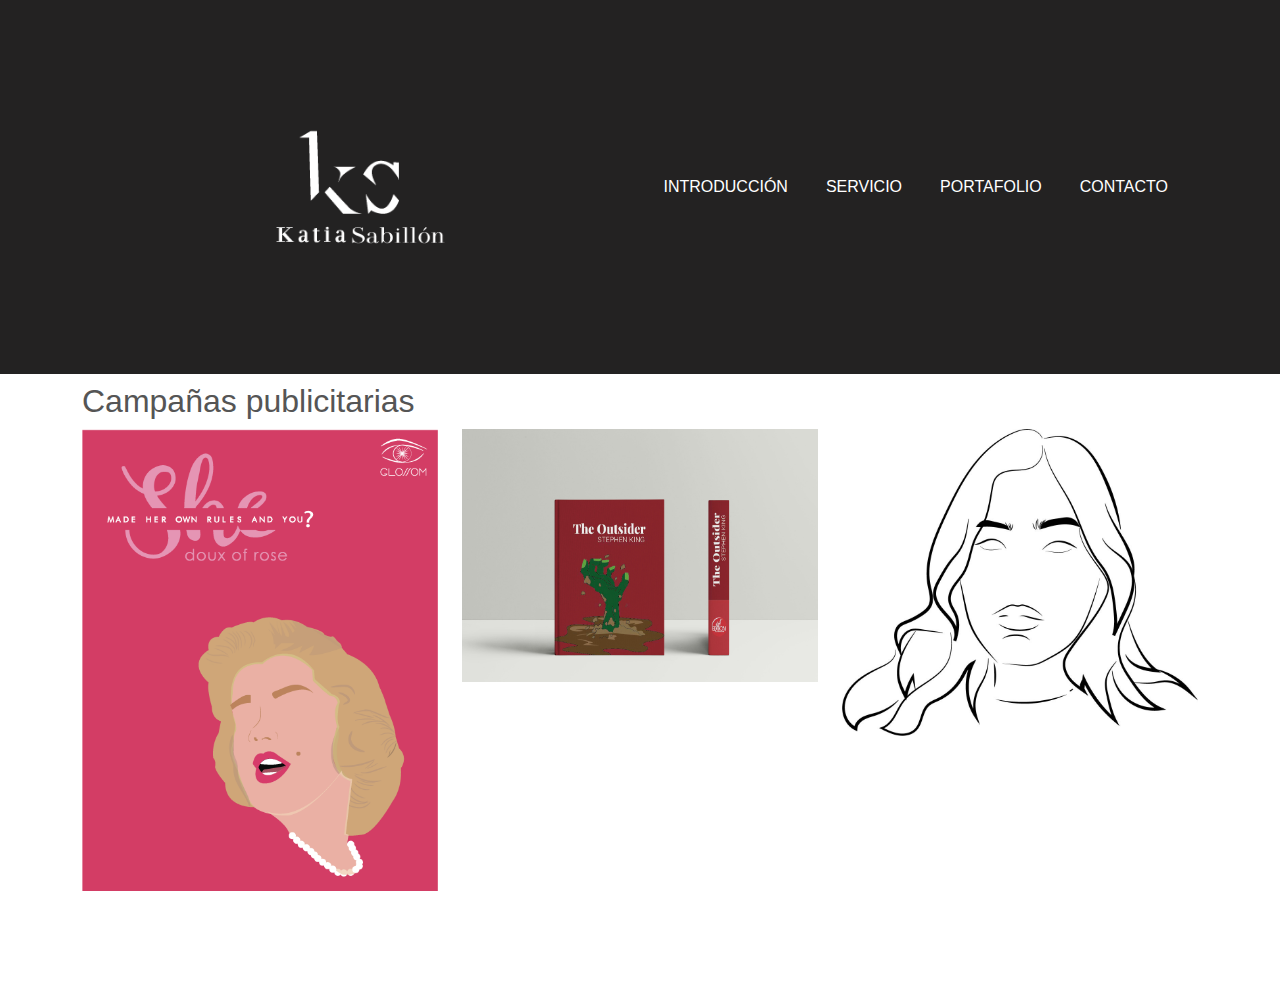
<file: portafolio.html>
<!doctype html>
<html>
<head>
<meta charset="utf-8">
<meta name="viewport" content="width=device-width, initial-scale=1.0">
<title>Página Portafolio - Portafolio</title>
<link href="css/bootstrap.min.css" rel="stylesheet">
<link href="css/bootstrap-custom.css" rel="stylesheet">
<link href="https://maxst.icons8.com/vue-static/landings/line-awesome/line-awesome/1.3.0/css/line-awesome.min.css" rel="stylesheet">
<link href="css/style.css" rel="stylesheet">

</head>
	
<header>
		<div class="container">
		
			<nav class="navbar navbar-expand-lg navbar-light bg-light">
			  	<a class="navbar-brand" href="index.html">
					<img src="img/logo-katia-white-02.png" alt="logo-ks" class="img-fluid">
				</a>
			  
				<button class="navbar-toggler" type="button" data-bs-toggle="collapse" data-bs-target="#navbar" aria-controls="navbar" aria-expanded="false" aria-label="Toggle navigation">
					<i class="las la-bars"></i>
			  	</button>

			  <div class="collapse navbar-collapse" id="navbar">
				<ul class="navbar-nav ms-auto">
				  <li class="nav-item">
					<a class="nav-link" href="index.html">INTRODUCCIÓN</a>
				  </li>
				  <li class="nav-item">
					<a class="nav-link" href="servicio.html">SERVICIO</a>
				  </li>
				  <li class="nav-item active">
					<a class="nav-link" href="portafolio.html">PORTAFOLIO</a>
				  </li>
				  <li class="nav-item">
					<a class="nav-link" href="#">CONTACTO</a>
				  </li>
				</ul>
			  </div>
				
			</nav>
			
			
			
		</div>
	</header>	
	
	
	
	
	
	
	
	
	
<section id="Campaña1" class="section pt-2">
		<div class="container">
			
			<h2>Campañas publicitarias</h2>
			<div class="row">
				
				<article class="col-md-4 col-sm-12">
				<img src="img/campaña-glossom-ks_Prensa.png" alt="campaña-glossom" class="img-fluid">
				
				
				
				</article>
				
				<article class="col-md-4 col-sm-12">
				<img src="img/Hardcover Book MockUp THE OUTSIDER.jpg" alt="edicion-libro" class="img-fluid">
				
				
				
				</article>
				
				<article class="col-md-4 col-sm-12">
				<img src="img/sintesis grafica katia sabillón.jpg" alt="edicion" class="img-fluid">
			
				
				</article>
				
			
			</div>
		
		</div>
	
	</section>
</file>
<file: css/style.css>
@charset "utf-8";
/* CSS Document */
:root{
	--bg-negro:#000;
	--color-negro:#323232;
	--color-gris:#232222;
	--bg-icon:#f4f4f4;
	--color-titulo:#222;
	--bg-azul:#50BECC;

	}

	body{
		font-family: 'Open Sans', sans-serif;	
		font-size: 14px;
		color: #555;
	}

	h1,h2,h3,h4,h5,h6,footer{
		font-family: 'Open Sans', sans-serif;
	}
	
	p{
		font-family: 'Open Sans', sans-serif;	
		
	}
	

	header{
		background-color: var(--color-gris);
		text-align: center;
	}


	#introduccion{
		background-color:#FFFFFF;
		}

	#introduccion h1{
		font-size: 40px;	
		font-weight: 200;
		padding-top: 10%;
		color: #fff;
		padding-bottom: 5%;
		

	} 

	#introduccion p{
		font-size: 18px;
		text-align: justify;
		color: #fff;
	
}

.section{
	padding: 7% 0;
}



footer{
	background-color: #232222;
	color:#fff;
	border-top: 15px solid #232222;
	padding: 5px 0;
}


.redes-icon i{
	color: #fff;
	font-size: 50px;
	letter-spacing: 1px;
}

#servicios-publicidad h3{
	color:#000000;
	font-size:30px;
	padding-top: 5%;
	text-transform: uppercase;
	
}


#servicios-social media strategy p{
	color:#232222;
	font-size: 14px;
	text-align: justify;
	letter-spacing: 1px;
	
}

#servicios-produccion visual h2{
	color:#50BECC;
	font-size:30px;
	padding-top: 5%;
	text-transform: uppercase;
	font-weight: 900;
}
</file>
